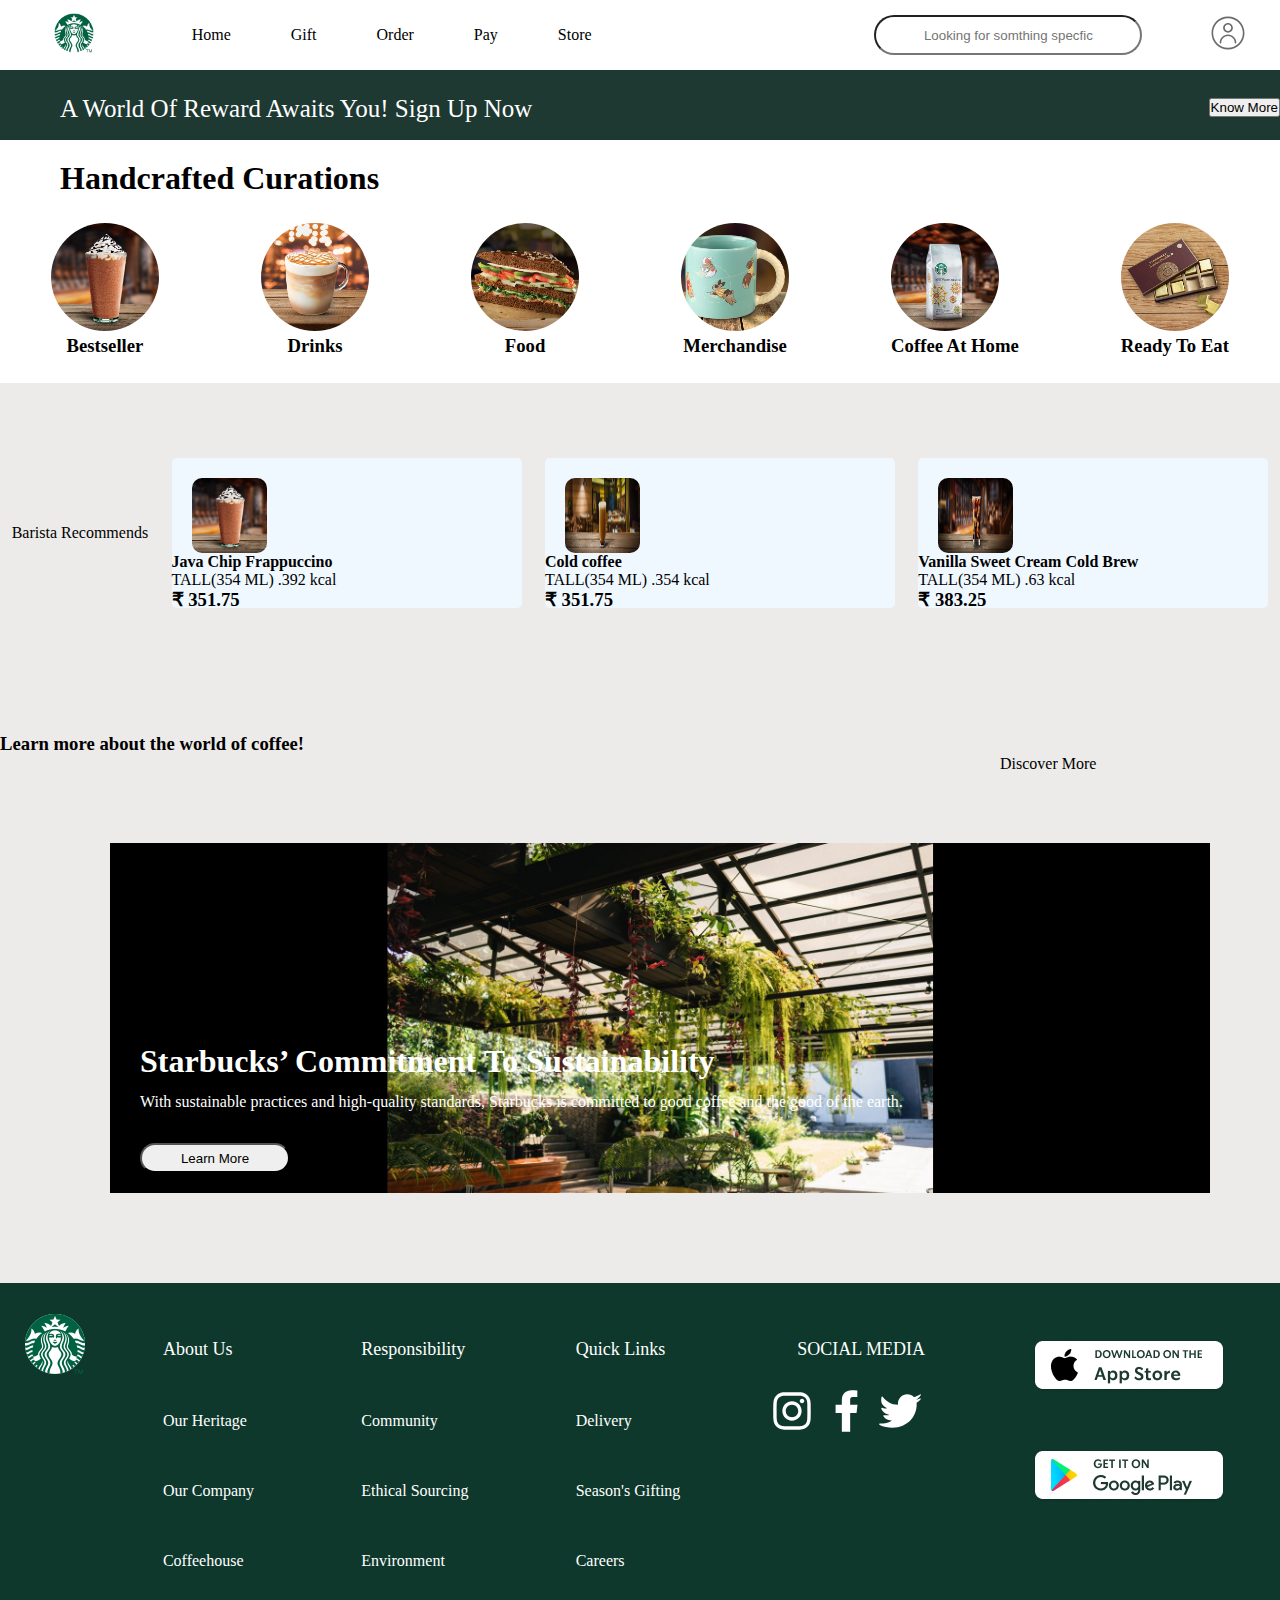
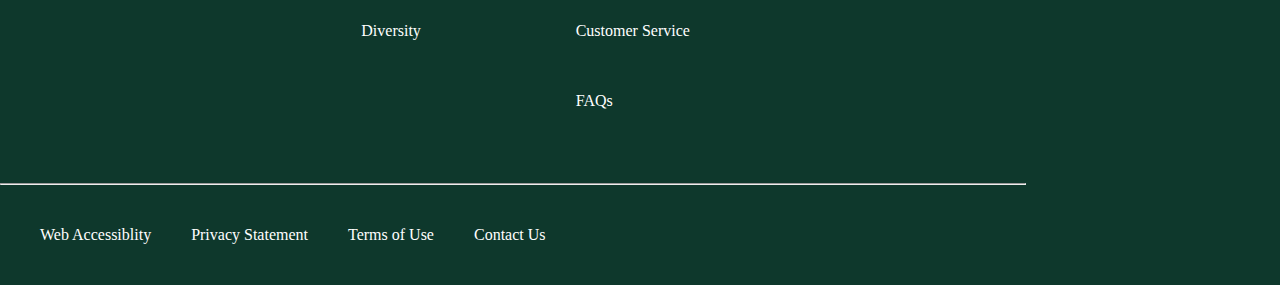
<file: starbucks/starbucks.html>
<!DOCTYPE html>
<html lang="en">
<head>
    <meta charset="UTF-8">
    <meta http-equiv="X-UA-Compatible" content="IE=edge">
    <meta name="viewport" content="width=device-width, initial-scale=1.0">
    <title>Starbucks Coffee Company</title>
    <link rel="stylesheet" href="starbucks.css">
</head>
<body>
    <nav>
        <div class="logo">
            <a href="#"><img src="logo.png"  alt="logo"></a>
        </div>
            <ul class="icon">
                <li><a href="#">Home</a></li>
                <li><a href="#">Gift</a></li>
                <li><a href="#">Order</a></li>
                <li><a href="#">Pay</a></li>
                <li><a href="#">Store</a></li>
            </ul>
        <div class="search">
            <input type="text" placeholder="Looking for somthing specfic">
        </div>
        <div class="login">
            <a href="#"><img src="account_thin.svg" alt="login"></a>
        </div>
       

    </nav>
    <div class="reward">
        <p>A World Of Reward Awaits You! Sign Up Now</p>
        <button type="button" >Know More</button>
    </div>
    <div class="handcraft"><h1>Handcrafted Curations</h1>
        <ul class="snacks">
            <li><a href="#"><img src="Bestseller.jpg" alt=""><h3>Bestseller</h3></a></li>
            <li><a href="#"><img src="Drinks.jpg" alt=""><h3>Drinks</h3></a></li>
            <li><a href="#"><img src="Food.jpg" alt=""><h3>Food</h3></a></li>
            <li><a href="#"><img src="Merchandise.jpg" alt=""><h3>Merchandise</h3></a></li>
            <li><a href="#"><img src="CoffeeAtHome.jpg" alt=""><h3>Coffee At Home</h3></a></li>
            <li><a href="#"><img src="ReadyToEat.jpg" alt=""><h3>Ready To Eat</h3> </a></li>
        </ul>        
    </div>

    
    <div class="barista">

        <div class="recommends">
            <p>Barista Recommends</p>
        </div>

      
        <a class="box one" href="#">
            <img src="Bestseller.jpg" alt="java chip">
            <h4>Java Chip Frappuccino</h4>
            <p>TALL(354 ML) .392 kcal</p>
            <h3>₹ 351.75</h3>
        </a>
        <a class="box two" href="#">
            <img src="cold coffee.webp" alt="coldcoffee">
            <h4>Cold coffee</h4>
            <p>TALL(354 ML) .354 kcal</p>
            <h3>₹ 351.75</h3>
        </a>
        <a class="box three" href="#">
            <img src="vanila.webp" alt="vanila">
            <h4>Vanilla Sweet Cream Cold Brew</h4>
            <p>TALL(354 ML) .63 kcal</p>
            <h3>₹ 383.25</h3>     
        </a>
    </div>
    
    <div class="introducing">
        <div class="belgium">
            <img src="Group_1701_d6192f3622.png" alt="belgium chocolate">
            
                <p class="int"> Introducing</p>
                <h3>Belgium Chocolate</h3>
                <p>Indulge in the exquisite blend of Belgian chocolate sauce, signature mocha sauce and espresso- a Starbucks experience.</p>
            
        </div>
    </div>

    <div class="learn more">
        <h3 class="LTopLeft">Learn more about the world of coffee!</h3>
        <a class="LTopRight" href="#">Discover More</a>

        <div class="commitment">
            <img src="commitment.jpg" alt="">
            <h1>Starbucks’ Commitment To Sustainability</h1>
            <p>With sustainable practices and high-quality standards, Starbucks is committed to good coffee and the good of the earth.</p>
            <button type="button">Learn More</button>
        </div>
    </div>
   
    <div class="green">
        <div class="Llog">
            <img src="logo.png" alt="Starbucks logo">
        </div>

        <div class="First Row">
            <ul>
                <li class="heading"><a href="#">About Us</a></li>
                <li><a href="#">Our Heritage</a></li>
                <li><a href="#">Our Company</a></li>
                <li><a href="#">Coffeehouse</a></li>
            </ul>
        </div>

        <div class="Second Row">
            <ul>
                <li class="heading"><a href="#">Responsibility</a></li>
                <li><a href="#">Community</a></li>
                <li><a href="#">Ethical Sourcing</a></li>
                <li><a href="#">Environment</a></li>
                <li><a href="#">Diversity</a></li>
            </ul>
        </div>

        <div class="Thrid Row">
            <ul>
                <li class="heading"><a href="#">Quick Links</a></li>
                <li><a href="#">Delivery</a></li>
                <li><a href="#">Season's Gifting</a></li>
                <li><a href="#">Careers</a></li>
                <li><a href="#">Customer Service</a></li>
                <li><a href="#">FAQs</a></li>
            </ul>
        </div>

        <div class="SocialMedia">
            <ul>
                <li class="heading"><a href="#">SOCIAL MEDIA</a></li>
            </ul>
            <div class="SM">
                <a href="#"><img src="instagram.svg" alt="INSTAGRAM"></a>
                <a href="#"><img src="facebook.svg" alt="FACEBOOK"></a>
                <a href="#"><img src="twitter.svg" alt="TWITTER"></a>
            </div>

        </div>

        <div class="download">
            <ul>
                <li><a href="#"><img src="appstoreiOS.png" alt="APPSTORE"></a></li>
                <li><a href="#"><img src="appstoreAndroid.png" alt="PLAYSTORE"></a></li>
            </ul>    
        </div>

    </div>
    <div class="end">
        <hr width="80%">
        <div class="LastNav">
            <div>
                <a href="#">Web Accessiblity</a>
            </div>
            <div>
                <a href="#">Privacy Statement</a>
            </div>
            <div>
                <a href="#">Terms of Use</a>
            </div>
            <div>
                <a href="#">Contact Us</a>
            </div>
            
        </div>
    </div>

</body>
</html>
</file>
<file: starbucks/starbucks.css>
*{
    margin: 0%;
    padding: 0%;
}

li{
    list-style: none;
    padding: 26px 30px; 
    
}

a{
    text-decoration: none;
    color: black;
    
}

nav{
    
    display: flex;
    justify-content:space-around;
    align-items: center;
}

.icon{
    padding-right: 5px;
    width: 50%;
    display:flex;
    
}
.logo img{
    padding-left: 20px;
    height: 40px;
    width: 40px;
}

.search input{
    width: 264px;
    height:36px;
    border-radius:25px;
}

.reward{
    height: 70px;
    background-color:#1e3932;
}

.reward p{
    font-size: 25px;
    color: white;
    margin-left: 60px; 
    transform: translateY(90%)
}
.reward button{
    float: right;
}
.handcraft h1{
    margin-top: 20px;
    margin-left: 60px;
}

.snacks{
    display: flex;
    justify-content:space-around;
    align-items: center;
}

.snacks img{
    height: 108px;
    width: 108px;
    border: 10px rgb(10, 0, 0);
    border-radius: 50%;
}

.snacks img:hover{
    border-radius: 50%;
    border-color: #0e382c;
    
}

li a h3{
    text-align: center;
}

.search input{
    text-align: center;
}


.barista {
    background-color: #edebe9;
    height: 300px;
    width: 100%;
    position: absolute;
    display: flex;
    justify-content:space-around;
    align-items: center;
    
}
 
.box{
    background-color: aliceblue;
    height: 150px;
    width: 350px;
    border-radius: 5px;

}
.recommends div p{
    position: absolute;
    padding-top: 10px;
    margin-left: 10px;
    padding-left: 10px;

}

.box img{
    height: 75px;
    width: 75px;
    margin-top: 20px;
    margin-left: 20px;
    border-radius: 10px;
    
}

.introducing{
    background-color: #edebe9;
    height: 350px;
    width: 100%;
    display: flex;
    justify-content:space-around;
    align-items: center;
    

}

.belgium{
    background-color: aliceblue;
    height: 220px;
    width: 1200px;
    border-radius: 10px;   
   
}

.belgium img{
    float:left;
    height: 100% ;
    width: 100px;
}

.box{
    display: grid;

}
/* .boxh4,p,h3{
    position: absolute;
    float: right;
}

.box h4{
    margin-left: 120px;

}

.box p{
    margin-left: 120px;
    margin-top: 10px;
}

.box h3{
    margin-left: 20px;
} */

.details{
    position: absolute;
    margin-left: 100px;
    padding-left: 100px;
    width: 700px;
}
.details h3{
    margin-top: 20px;
}
.details p{
    margin-top: 40px;
}
.details .int{
    margin-top: 0px;
}

.learn{
    background-color: #edebe9;
    height: 550px;
}

.LTopLeft h3{
    color: black;
    position: absolute;
    margin-left: 30px;
    margin-top: 20px;
    padding-left: 10px;
}

.LTopRight{
    margin-left: 1000px;
}
.commitment{
    background-color: black;
    height: 350px;
    width: 1100px;
    margin-top: 70px;
    margin-left: 110px;
    border-radius: 10px;
}

.commitment img{
    position: absolute ;
    height: 350px;
    width: 1100px;
}

.commitment img:hover{
    opacity: 30%;
    

}

.commitment h1{
    position: absolute ;
    color: white;
    margin-top: 200px;
    margin-left: 30px;
}
.commitment p{
    position: absolute ;
    color: white;
    margin-top: 250px;
    margin-left: 30px;
}

.commitment button{
    position: absolute;
    height: 30px;
    width: 150px;
    margin-top: 300px;
    margin-left: 30px;
    border-radius: 25px;
}

.green{
    background-color:#0e382c;
    height: 470px;
    width: 100%;
    display: flex;
    justify-content:space-around;
    align-items: start;
    padding-top: 30px;
}

.SocialMedia img{
    height: 50px;
    width: 50px;
}

.heading{
    font-size: large;
}

.Row li a{
    color: white;
}

.SocialMedia li a{
    color: white;
}

.end{
    background-color:#0e382c ;
    color: white;
}

.LastNav div a{
    color: white;
    padding-left: 20px;
    margin-left: 20px;
    margin-top: 50px;
    padding-top:50px;

}
.LastNav{
    color: white;
    display: flex;
    align-items: center;
    height: 100px;
}

.row {
    column-gap: 30px;
}
</file>
